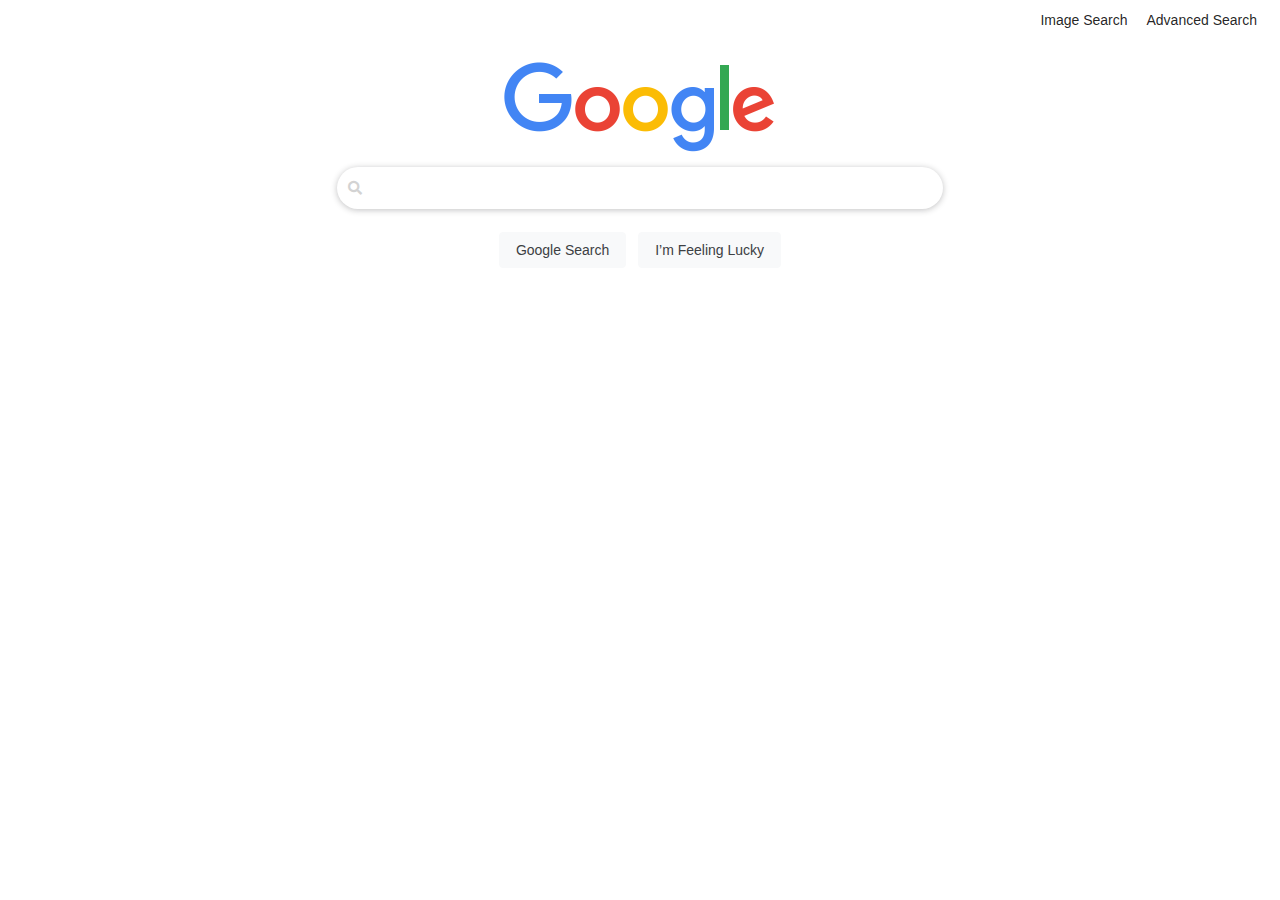
<file: index.html>
<!DOCTYPE html>
<html lang="en">
    <head>
        <title>Search</title>
        <link rel="stylesheet" type="text/css" href="style.css">
        <link rel="stylesheet" href="https://cdnjs.cloudflare.com/ajax/libs/font-awesome/5.15.4/css/all.min.css">
    </head>
    <body>
        <header>
            <a class="link" href="image_search.html">Image Search</a>
            <a class="link" href="advanced_search.html">Advanced Search</a>
        </header>
        <div class="main">
            <div>
                <img src="./google.png">
            </div>

            <form action="https://www.google.com/search">
                <div class="Search">
                    <div class="SearchLine">
                        <i class="fas fa-search" id="search-icon"></i>
                        <input type="text" name="q"id="in">
                    </div>
                    <div class="buttons">
                        <input type="submit" value="Google Search">
                        <input type="submit" value="I’m Feeling Lucky" name="btnI">
                    </div>
                </div>
            </form>
        </div>

        
    </body>
</html>
</file>
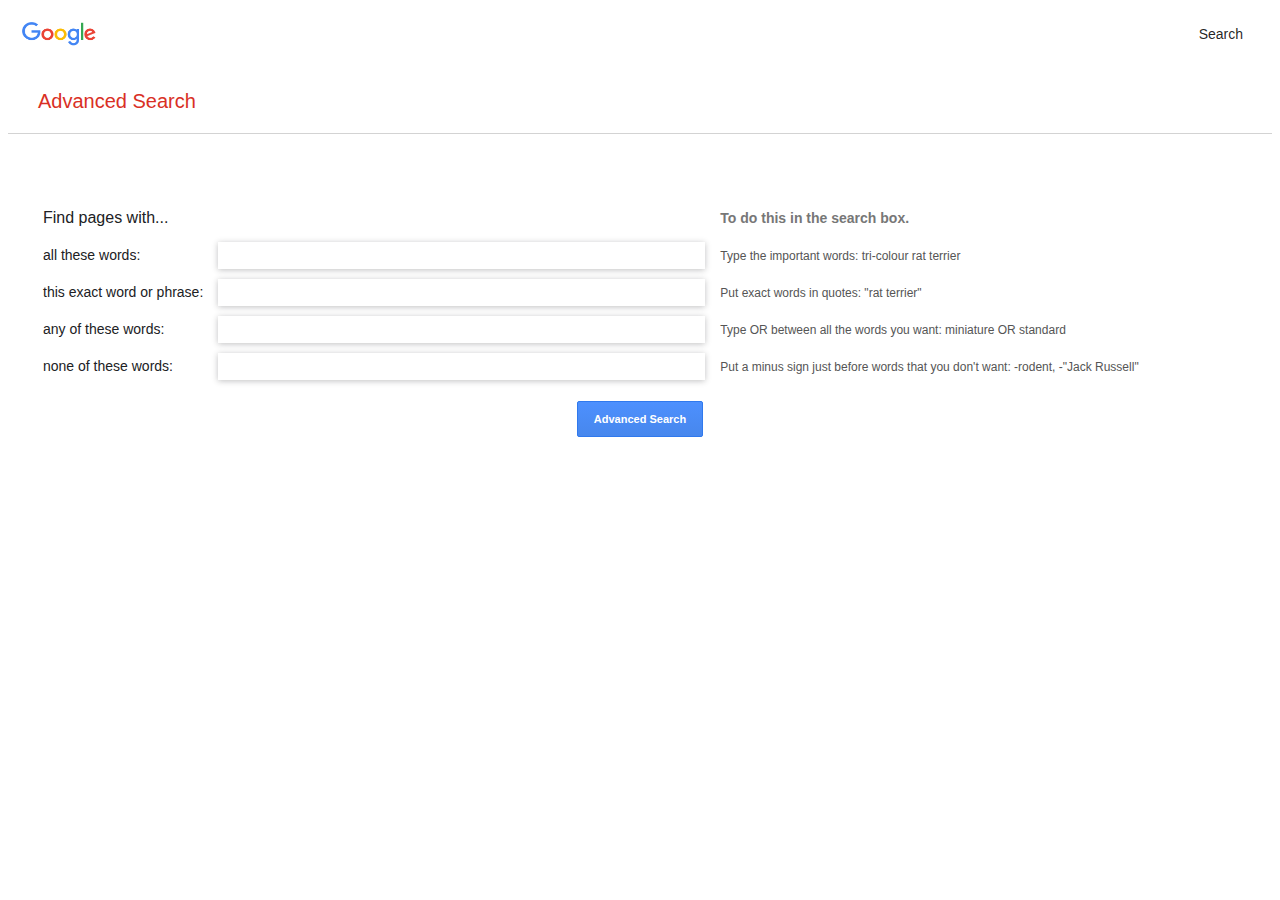
<file: advanced_search.html>
<!DOCTYPE html>
<html lang="en">
    <head>
        <link rel="stylesheet" type="text/css" href="style.css">
        <title>Image Search</title>
    </head>
    <body>
    <div class="header">
        <div class="advanced_header">
            <img class="png" src="./google.png">
            <a class="link" href="index.html">Search</a>
        </div>
        <h3>Advanced Search</h3>
    </div>

            <form action="https://www.google.com/search">
                <div class="container">
                <div>
                            <p>Find pages with...</p>
                            <p></p>
                            <span id="title">To do this in the search box.</span>
                </div>
                <div>
                    <label for="all">all these words:</label>
                    <input type="text" name="as_q"id="all" class="SearchLine">
                    <span>Type the important words: tri-colour rat terrier</span>
                </div>
                <div>
                    <label for="exact">this exact word or phrase:</label>
                    <input type="text" name="as_epq"id="exact" class="SearchLine">
                    <span>Put exact words in quotes: "rat terrier"</span>
                </div>
                <div>
                    <label for="any">any of these words:</label>
                    <input type="text" name="as_oq"id="any" class="SearchLine">
                    <span>Type OR between all the words you want: miniature OR standard</span>
                </div>
                <div>
                    <label for="none">none of these words:</label>
                    <input type="text" name="as_eq"id="none" class="SearchLine">
                    <span>Put a minus sign just before words that you don't want: -rodent, -"Jack Russell"</span>
                </div>
                </div>
                <div id="submission">
                    <input type="submit" id="advanced_button" value="Advanced Search">  
                </div>
            </form>
    </body>
</html>
</file>
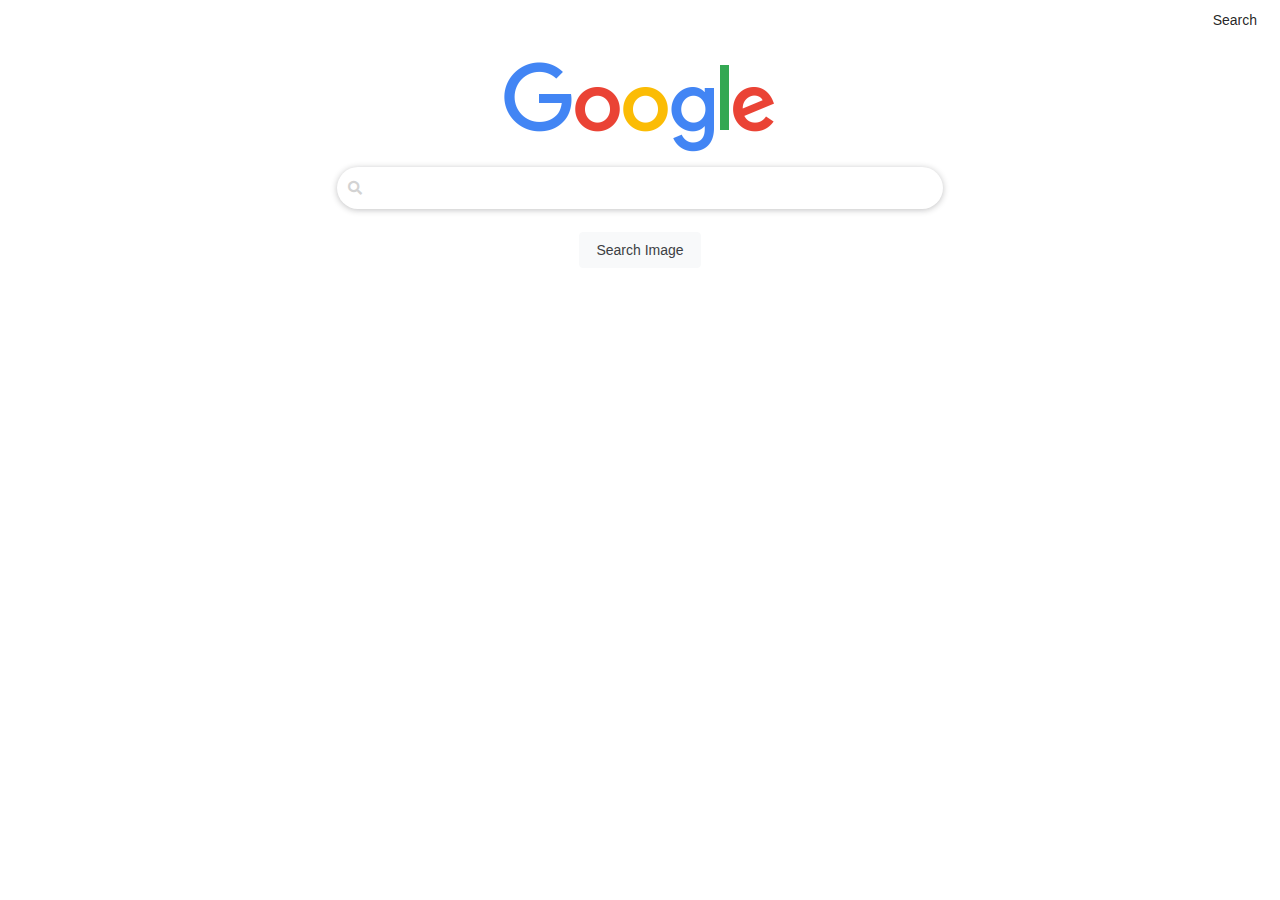
<file: image_search.html>
<!DOCTYPE html>
<html lang="en">
    <head>
        <title>Search</title>
        <link rel="stylesheet" type="text/css" href="style.css">
        <link rel="stylesheet" href="https://cdnjs.cloudflare.com/ajax/libs/font-awesome/5.15.4/css/all.min.css">
    </head>
    <body>
        <header>
            <a class="link" href="index.html">Search</a>
        </header>
        <div class="main">
            <div>
                <img src="./google.png">
            </div>

            <form action="https://www.google.com/images">
                <div class="Search">
                    <div class="SearchLine">
                        <i class="fas fa-search" id="search-icon"></i>
                        <input type="text" name="q"id="in">
                    </div>
                    <div class="buttons">
                        <input type="submit" value="Search Image">
                    </div>
                </div>
            </form>
        </div>

        
    </body>
</html>
</file>
<file: style.css>
#title{
    font-weight: bold;
    font-size: 14px;
    color: #777;
}

#advanced_button{
    background-color: #4d90fe;
    background-image: -webkit-linear-gradient(top,#4d90fe,#4787ed);
    border: 1px solid #3079ed;
    color: white;
    border-radius: 2px;
    font-size: 11px;
    font-weight: bold;
    text-align: center;
    white-space: nowrap;
    outline: 0;
    appearance: auto;
    box-sizing: border-box;
}

#submission{
    display: flex;
    align-items: center;
    justify-content: center;
}

#all,#any,#none,#exact{
    border-radius: 0px;
    width: 475px;

}

.header{
     border-bottom: 1px solid lightgrey;
    margin-bottom: 60px;
}

h3{
    margin-left: 30px;
    font-weight: inherit;
    font-style: inherit;
    font-size: 100%;
    vertical-align: baseline;
    text-decoration: none;
    color: #d93025;
    font-size: 20px;
}

p{
    font-size: 16px;
}
input[type="submit"] {
    background-color: #f8f9fa;
    border: 1px solid #f8f9fa;
    border-radius: 4px;
    color: #3c4043;
    font-family: arial,sans-serif;
    font-size: 14px;
    margin: 11px 4px;
    padding: 0 16px;
    line-height: 27px;
    height: 36px;
    min-width: 54px;
    text-align: center;
    cursor: pointer;
    user-select: none;
}

body{
    font-size: 14px;
    font-family: arial,sans-serif;
    color: #202124;
}


 .link{
    display: inline-block;
    line-height: 24px;
    vertical-align: middle;
    color: rgba(0,0,0,.87);
    text-decoration: none;
    margin-right: 15px;
 }


 img{
    height: 92px;
    width: 272px;
    display: block;
    margin-right: auto;
    margin-left:auto;
 }

 .png{
    height: 24px;
    width:74px;
    margin-right: auto;
    margin-left:0;
 }

 .advanced_header{
    display: flex;
     justify-content: space-between;
     padding: 1em;
     box-sizing: border-box;
    margin-bottom: 30px;

 }

 .main .Search{
    display: flex;
    flex-direction: column;
    align-items: center;
    justify-content: center;

 }

 .main>*{
    margin-bottom: 1%;
 }

.SearchLine{
     display: inline-flex;
     border: 1px solid black;
     border-radius: 24px;
     padding: 10px;
     box-shadow: 0 1px 6px rgba(32,33,36,.28);
     border-color: rgba(223,225,229,0);
     background: #fff;
     margin: 0 auto;
     width: 584px;
}

.Search>*{
    margin-bottom: 1%;
}

i {
    color: lightgrey;
    margin: auto;
}

#in{
    width: 100%;
    border: none;
    box-shadow: none;
    outline: none;
    margin-left: 5px;
    font-size: 16px;

}

header{
    text-align: right;
    margin-bottom: 30px;
}


.container {
        display: table;
        margin-left: 20px;
        border-spacing: 10px;
        border-collapse: separate;
    }

.container>div {
    display: table-row;

}

.container>div > * {
        display: table-cell;
        padding:5px 

    }
span{
    margin: 0;
    padding: 0;
    border: 0;
    font-weight: inherit;
    font-style: inherit;
    font-size: 12px;
    text-decoration: none;
    color: #555;
}
</file>
